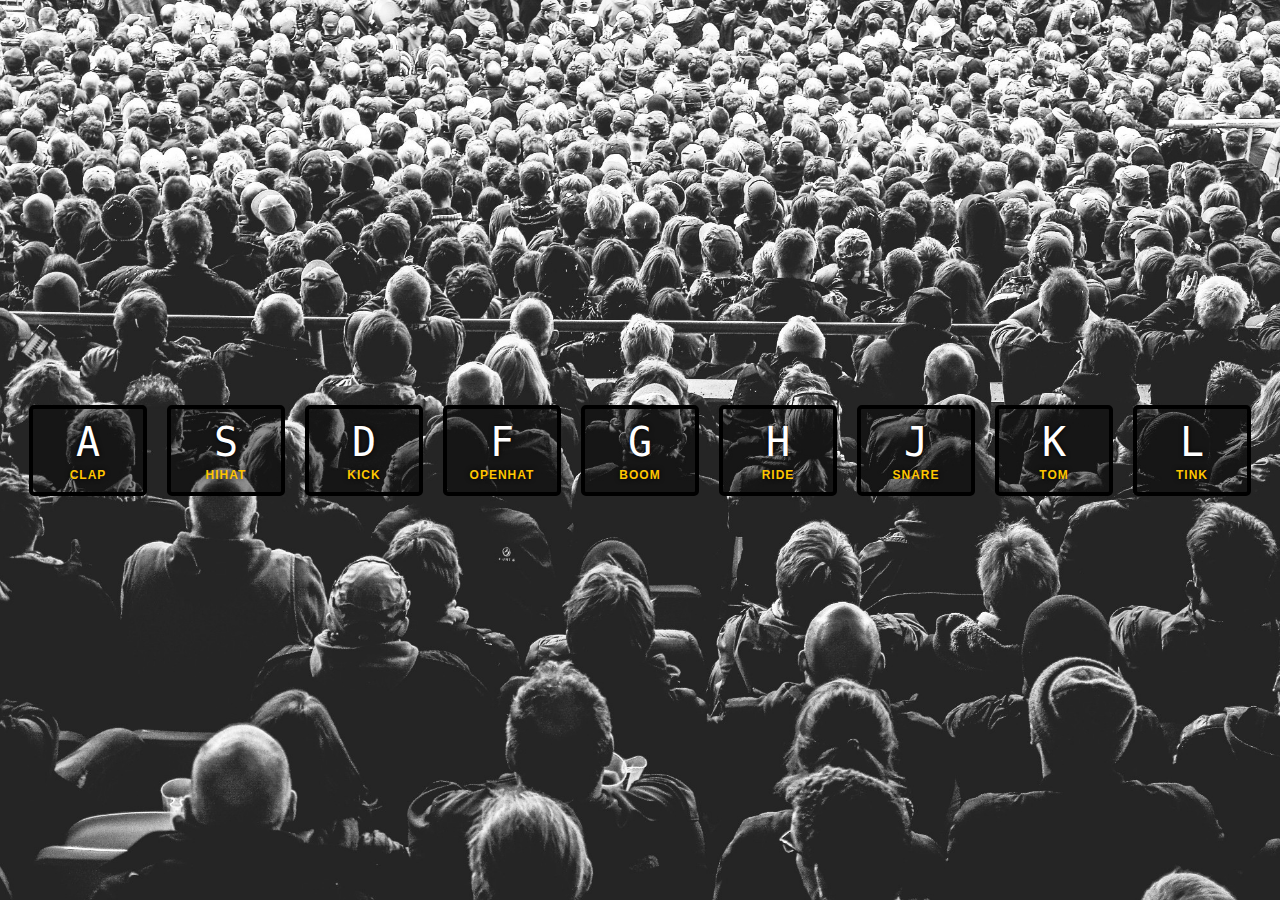
<file: 01-DrumKit/index.html>
<!DOCTYPE html>
<html lang="en">
  <head>
    <meta charset="UTF-8" />
    <meta http-equiv="X-UA-Compatible" content="IE=edge" />
    <meta name="viewport" content="width=device-width, initial-scale=1.0" />
    <title>JS Drumkit</title>
    <link rel="stylesheet" href="style.css" />
  </head>
  <body>
    <div class="keys">
      <div data-key="65" class="key">
        <kbd>A</kbd>
        <span class="sound">Clap</span>
      </div>

      <div data-key="83" class="key">
        <kbd>S</kbd>
        <span class="sound">Hihat</span>
      </div>

      <div data-key="68" class="key">
        <kbd>D</kbd>
        <span class="sound">Kick</span>
      </div>

      <div data-key="70" class="key">
        <kbd>F</kbd>
        <span class="sound">Openhat</span>
      </div>

      <div data-key="71" class="key">
        <kbd>G</kbd>
        <span class="sound">Boom</span>
      </div>

      <div data-key="72" class="key">
        <kbd>H</kbd>
        <span class="sound">Ride</span>
      </div>

      <div data-key="74" class="key">
        <kbd>J</kbd>
        <span class="sound">Snare</span>
      </div>

      <div data-key="75" class="key">
        <kbd>K</kbd>
        <span class="sound">Tom</span>
      </div>

      <div data-key="76" class="key">
        <kbd>L</kbd>
        <span class="sound">Tink</span>
      </div>
    </div>

    <audio data-key="65" src="sounds/clap.wav"></audio>
    <audio data-key="83" src="sounds/hihat.wav"></audio>
    <audio data-key="68" src="sounds/kick.wav"></audio>
    <audio data-key="70" src="sounds/openhat.wav"></audio>
    <audio data-key="71" src="sounds/boom.wav"></audio>
    <audio data-key="72" src="sounds/ride.wav"></audio>
    <audio data-key="74" src="sounds/snare.wav"></audio>
    <audio data-key="75" src="sounds/tom.wav"></audio>
    <audio data-key="76" src="sounds/tink.wav"></audio>

    <script src="script.js"></script>
  </body>
</html>
</file>
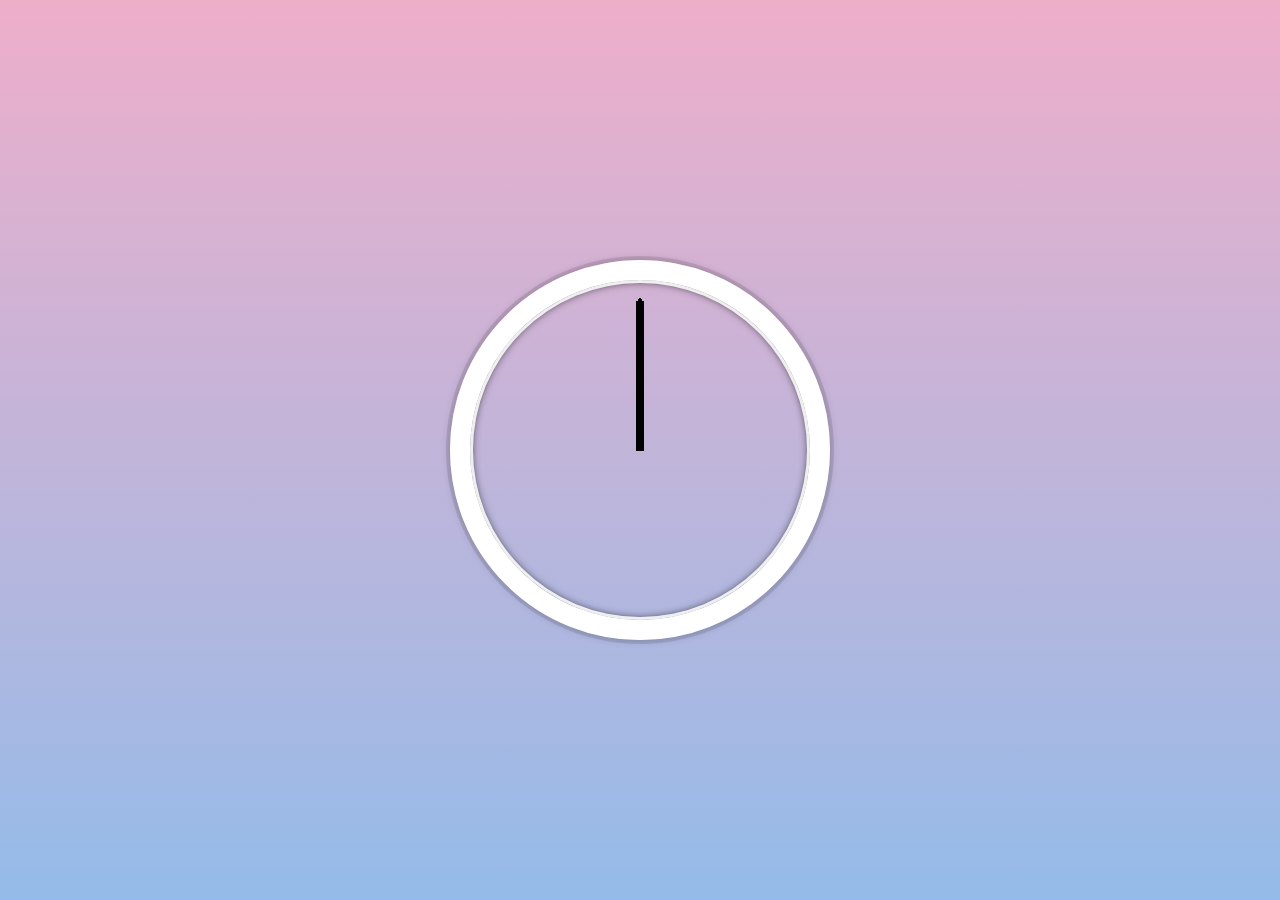
<file: 02-Clock/index.html>
<!DOCTYPE html>
<html lang="en">
  <head>
    <meta charset="UTF-8" />
    <meta http-equiv="X-UA-Compatible" content="IE=edge" />
    <meta name="viewport" content="width=device-width, initial-scale=1.0" />
    <title>JS CSS Clock</title>
    <link rel="stylesheet" href="style.css" />
  </head>
  <body>
    <div class="clock">
      <div class="clock-face">
        <div class="hand hour-hand"></div>
        <div class="hand min-hand"></div>
        <div class="hand sec-hand"></div>
      </div>
    </div>
  </body>
  <script src="script.js"></script>
</html>
</file>
<file: 01-DrumKit/style.css>
html {
  font-size: 10px;
  background: url("./background.jpg") bottom center;
  background-size: cover;
}

body,
html {
  margin: 0;
  padding: 0;
  font-family: sans-serif;
}

.keys {
  display: flex;
  flex: 1;
  min-height: 100vh;
  align-items: center;
  justify-content: center;
}

.key {
  border: 0.4rem solid black;
  border-radius: 0.5rem;
  margin: 1rem;
  font-size: 1.5rem;
  padding: 1rem 0.5rem;
  transition: all 0.07s ease;
  width: 10rem;
  text-align: center;
  color: white;
  background: rgba(0, 0, 0, 0.4);
  text-shadow: 0 0 0.5rem black;
}

.playing {
  transform: scale(1.1);
  border-color: #ffc600;
  box-shadow: 0 0 1rem #ffc600;
}

kbd {
  display: block;
  font-size: 4rem;
}

.sound {
  font-size: 1.2rem;
  font-weight: bold;
  text-transform: uppercase;
  letter-spacing: 0.1rem;
  color: #ffc600;
}
</file>
<file: 02-Clock/style.css>
html {
  background: rgb(238, 174, 202);
  background: linear-gradient(
    180deg,
    rgba(238, 174, 202, 1) 0%,
    rgba(148, 187, 233, 1) 100%
  );
  background-size: cover;
  font-family: "helvetica neue";
  text-align: center;
  font-size: 10px;
}

body {
  margin: 0;
  font-size: 2rem;
  display: flex;
  flex: 1;
  min-height: 100vh;
  align-items: center;
}

.clock {
  width: 30rem;
  height: 30rem;
  border: 20px solid white;
  border-radius: 50%;
  margin: 50px auto;
  position: relative;
  padding: 2rem;
  box-shadow: 0 0 0 4px rgba(0, 0, 0, 0.1), inset 0 0 0 3px #efefef,
    inset 0 0 10px black, 0 0 10px rgba(0, 0, 0, 0.2);
}

.clock-face {
  position: relative;
  width: 100%;
  height: 100%;
  transform: translateY(-3px);
}

.hand {
  background: black;
  width: 50%;
  height: 4px;
  position: absolute;
  top: 50%;
  transform-origin: 100%;
  transform: rotate(90deg);
  transition: all 0.05s;
  transition-timing-function: cubic-bezier(0.1, 2.7, 0.58, 1);
}

.sec-hand {
  height: 2px;
}

.hour-hand {
  height: 8px;
}

/* .hour-hand {
  background: black;
  width: 30%;
  height: 5px;
  position: absolute;
  top: 50%;
}

.min-hand {
}

.sec-hand {
} */
</file>
